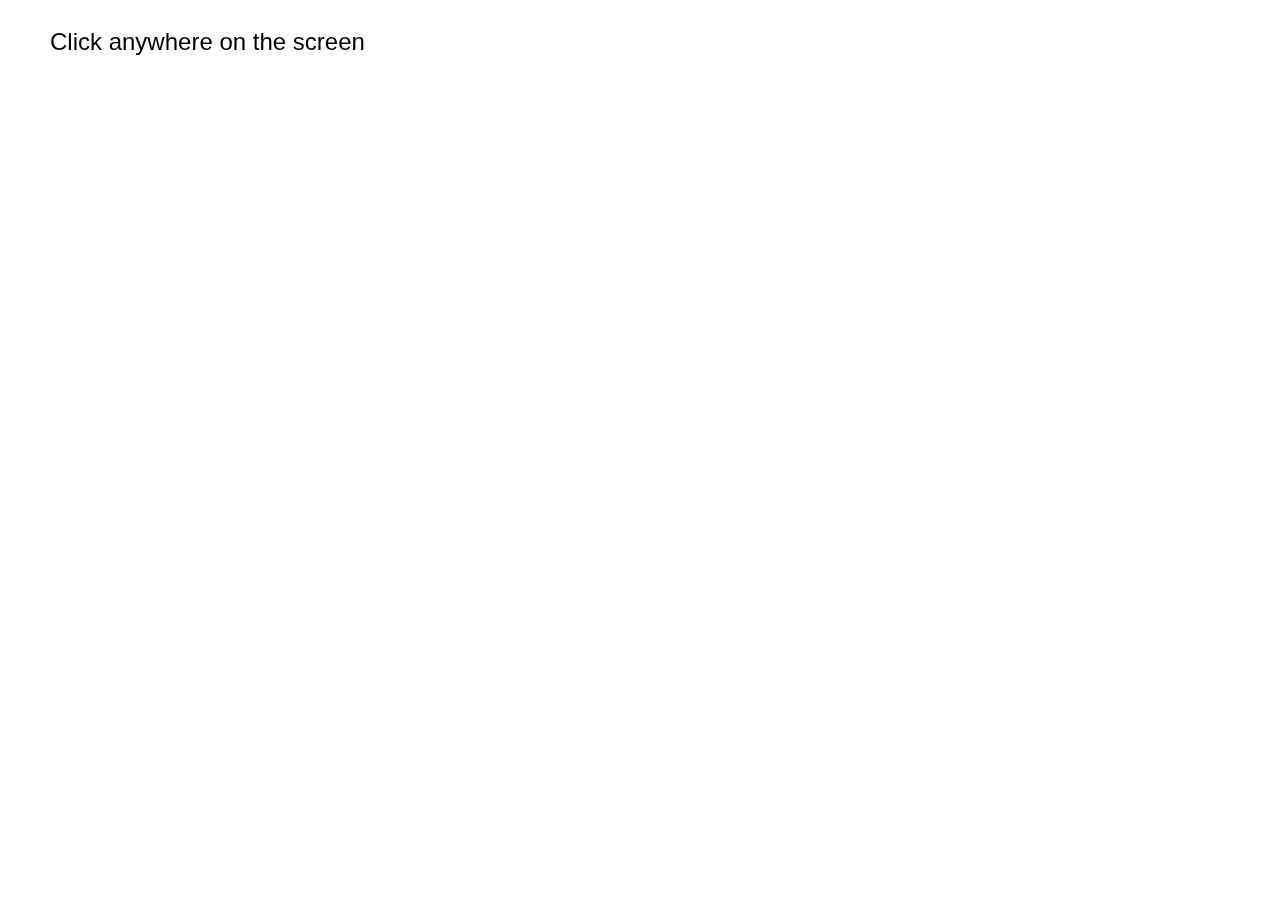
<file: assignment-2-ball/index.html>
<!DOCTYPE html>
<html>
  <head>
    <meta charset="UTF-8">
    <title>assignment-2-ball</title>
    <script src="libraries/p5.js" type="text/javascript"></script>

    <script src="libraries/p5.dom.js" type="text/javascript"></script>
    <script src="libraries/p5.sound.js" type="text/javascript"></script>

    <script src="Ball.js" type="text/javascript"></script>
    <script src="sketch.js" type="text/javascript"></script>

    <style> body {padding: 0; margin: 0;} canvas {vertical-align: top;} </style>
  </head>
  <body>
  </body>
</html>
</file>
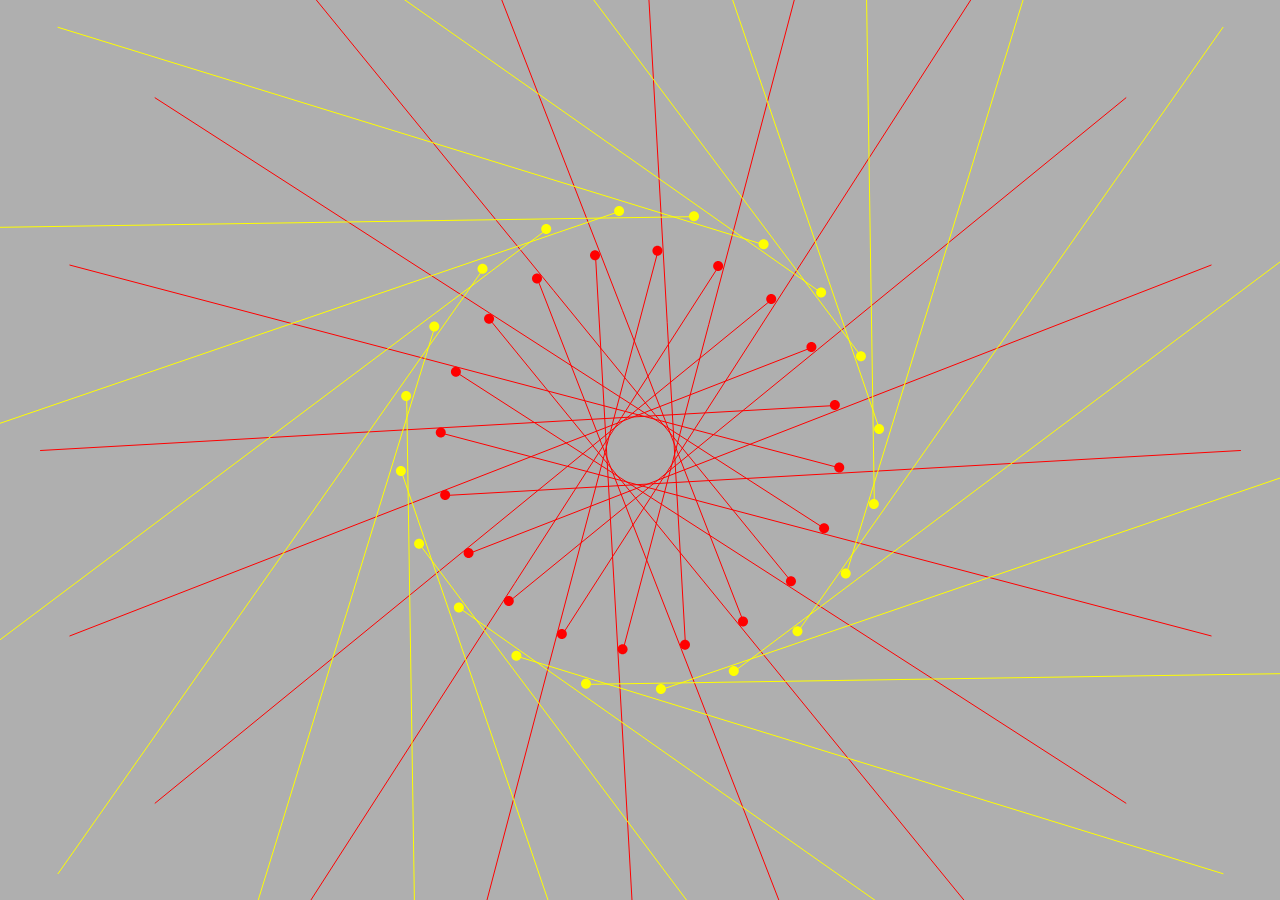
<file: assignment-4/index.html>
<!DOCTYPE html>
<html>
  <head>
    <meta charset="UTF-8">
    <title>assignment-4</title>
    <script src="libraries/p5.js" type="text/javascript"></script>

    <script src="libraries/p5.dom.js" type="text/javascript"></script>
    <script src="libraries/p5.sound.js" type="text/javascript"></script>

    <script src="sketch.js" type="text/javascript"></script>

    <style> body {padding: 0; margin: 0;} canvas {vertical-align: top;} </style>
  </head>
  <body>
  </body>
</html>
</file>
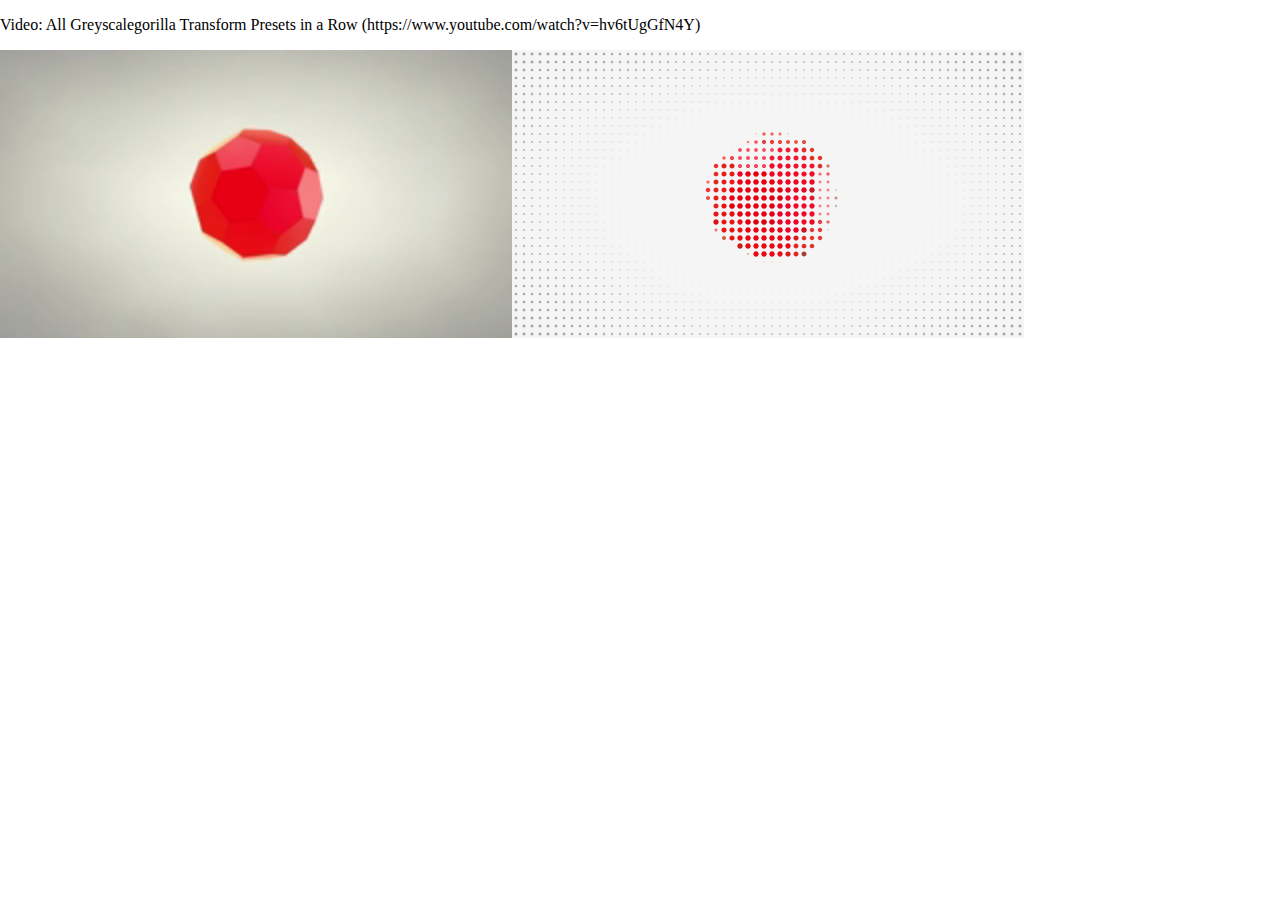
<file: assignment-5/index.html>
<!DOCTYPE html>
<html>
  <head>
    <meta charset="UTF-8">
    <title>assignment-5</title>
    <script src="libraries/p5.js" type="text/javascript"></script>

    <script src="libraries/p5.dom.js" type="text/javascript"></script>
    <script src="libraries/p5.sound.js" type="text/javascript"></script>

    <script src="sketch.js" type="text/javascript"></script>

    <style> body {padding: 0; margin: 0;} canvas {vertical-align: top;} </style>
  </head>
  <body>
    
    <p>Video: All Greyscalegorilla Transform Presets in a Row (https://www.youtube.com/watch?v=hv6tUgGfN4Y) </p>
  </body>
</html>
</file>
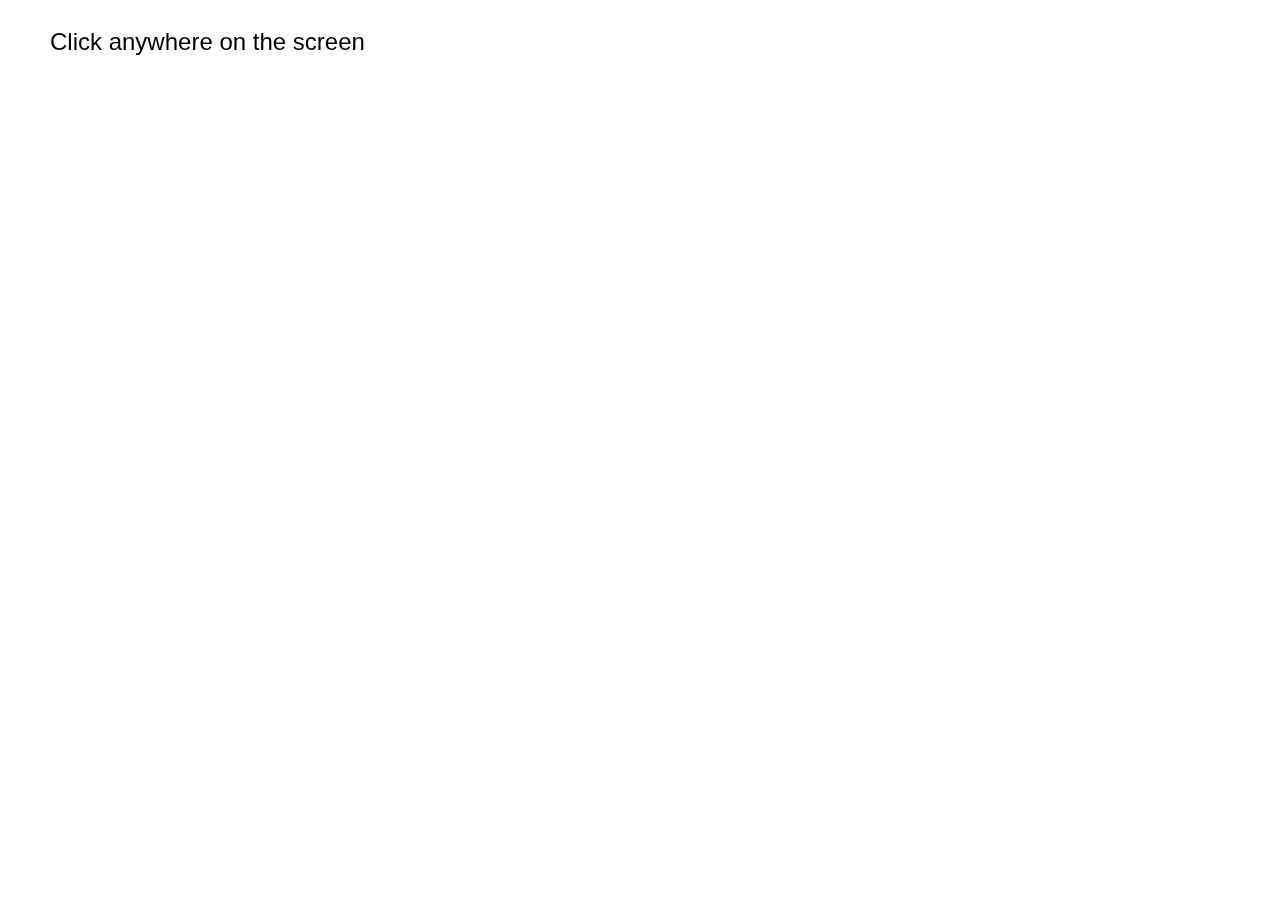
<file: assignment-7-bouncing-balls-physics-updated/index.html>
<!DOCTYPE html>
<html>
  <head>
    <meta charset="UTF-8">
    <title>assignment-7-bouncing-balls-physics-updated</title>
    <script language="javascript" type="text/javascript" src="lib/box2d-html5.js"></script>
    <script language="javascript" type="text/javascript" src="lib/box2d-helper.js"></script>
    
    <script src="libraries/p5.js" type="text/javascript"></script>

    <script src="libraries/p5.dom.js" type="text/javascript"></script>
    <script src="libraries/p5.sound.js" type="text/javascript"></script>

    <script src="Ball.js" type="text/javascript"></script>
    <script src="sketch.js" type="text/javascript"></script>

    <style> body {padding: 0; margin: 0;} canvas {vertical-align: top;} </style>
  </head>
  <body>
  </body>
</html>
</file>
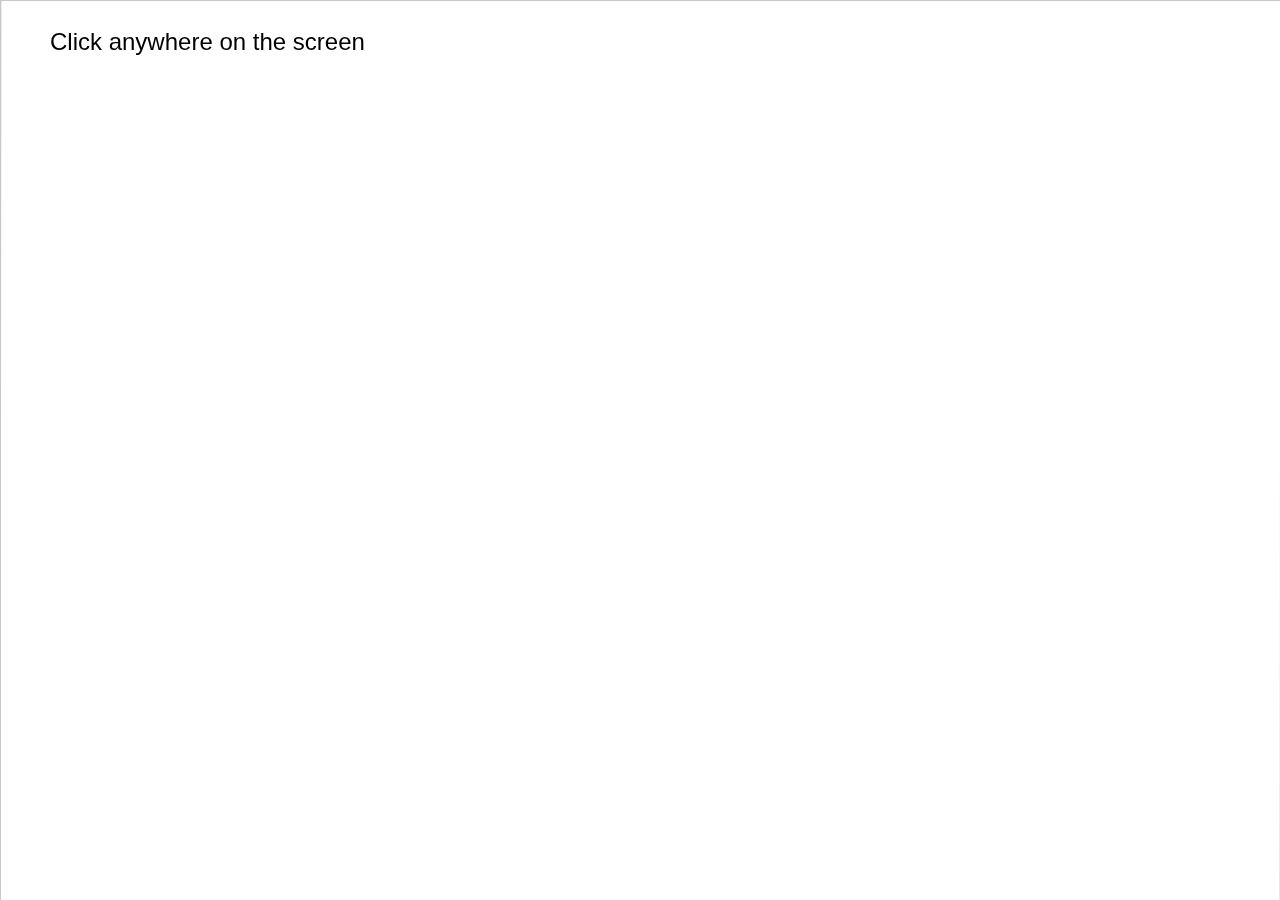
<file: assignment-7-box2d-bouncing-balls-collision/index.html>
<!DOCTYPE html>
<html>
  <head>
    <meta charset="UTF-8">
    <title>assignment-7-bouncing-balls-physics-updated</title>
    <script language="javascript" type="text/javascript" src="lib/box2d-html5.js"></script>
    <script language="javascript" type="text/javascript" src="lib/box2d-helper.js"></script>
    
    <script src="libraries/p5.js" type="text/javascript"></script>

    <script src="libraries/p5.dom.js" type="text/javascript"></script>
    <script src="libraries/p5.sound.js" type="text/javascript"></script>

    <script src="Ball.js" type="text/javascript"></script>
    <script src="Boundary.js" type="text/javascript"></script>
    <script src="sketch.js" type="text/javascript"></script>

    <style> body {padding: 0; margin: 0;} canvas {vertical-align: top;} </style>
  </head>
  <body>
  </body>
</html>
</file>
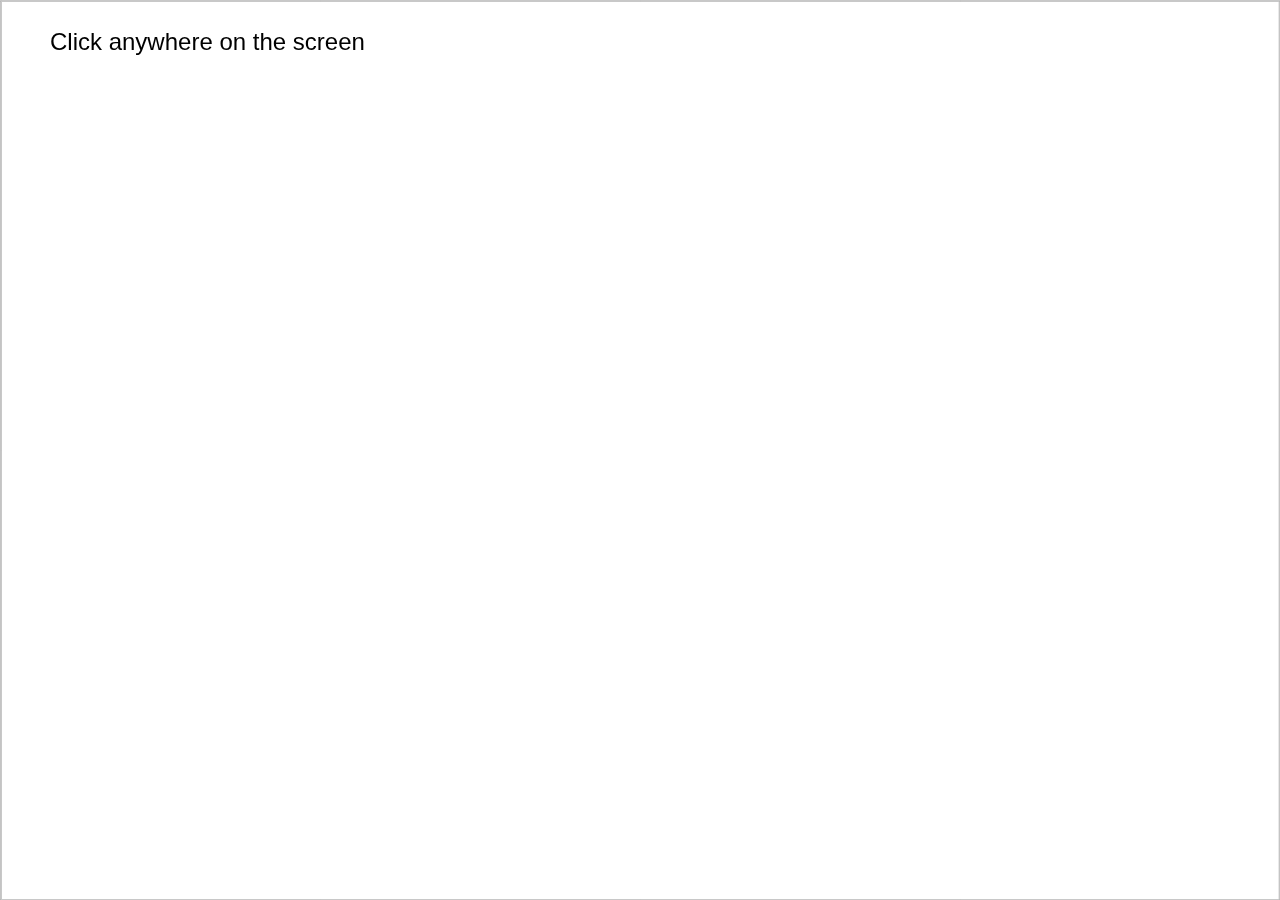
<file: assignment-7-box2d/index.html>
<!DOCTYPE html>
<html>
  <head>
    <meta charset="UTF-8">
    <title>assignment-7-bouncing-balls-physics-updated</title>
    <script language="javascript" type="text/javascript" src="lib/box2d-html5.js"></script>
    <script language="javascript" type="text/javascript" src="lib/box2d-helper.js"></script>
    
    <script src="libraries/p5.js" type="text/javascript"></script>

    <script src="libraries/p5.dom.js" type="text/javascript"></script>
    <script src="libraries/p5.sound.js" type="text/javascript"></script>

    <script src="Balloon.js" type="text/javascript"></script>
    <script src="Boundary.js" type="text/javascript"></script>
    <script src="sketch.js" type="text/javascript"></script>

    <style> body {padding: 0; margin: 0;} canvas {vertical-align: top;} </style>
  </head>
  <body>
  </body>
</html>
</file>
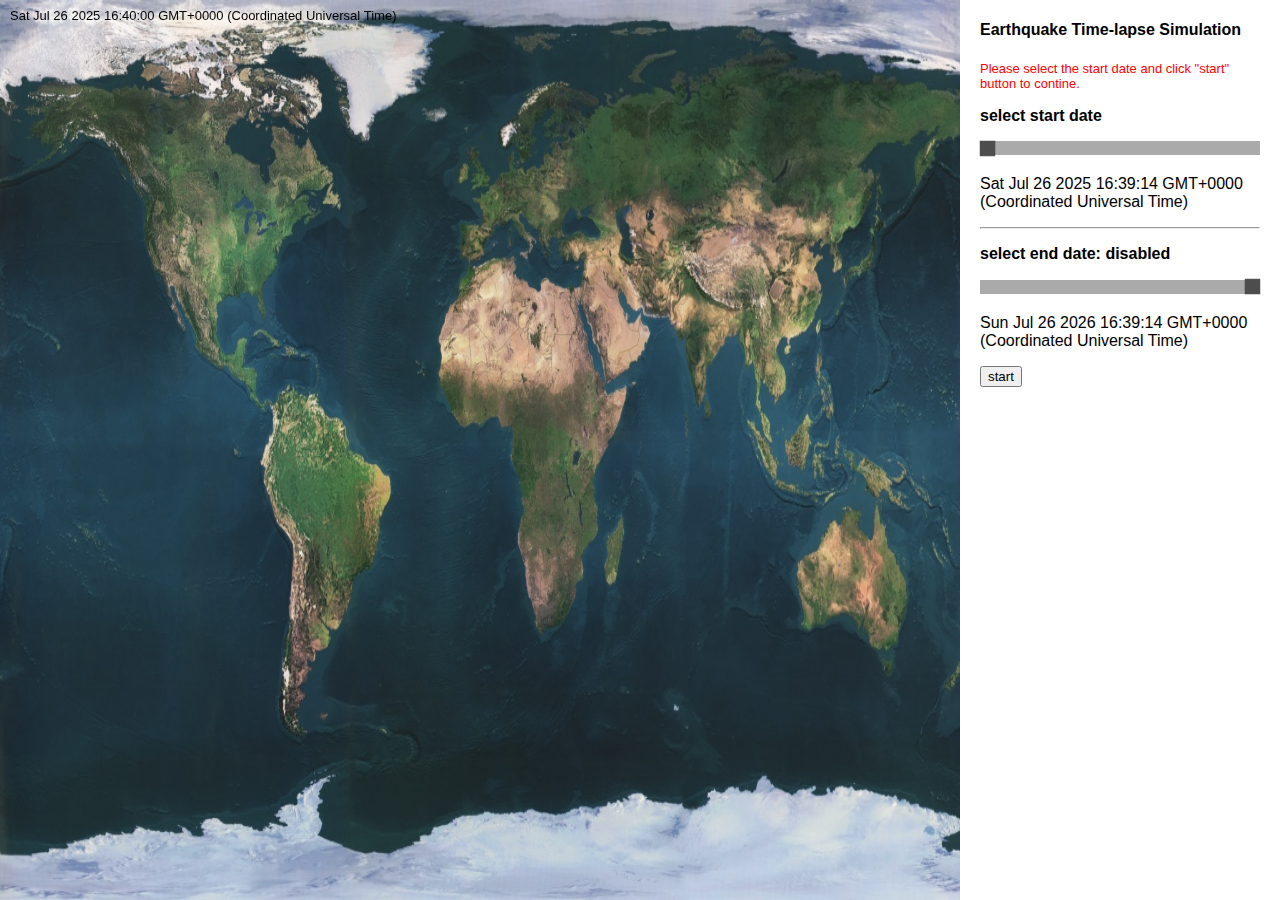
<file: earthquake-project/index.html>
<!DOCTYPE html>
<html>
  <head>
    <meta charset="UTF-8">
    <title>earthquake-project</title>
    <link rel="stylesheet" href="range-slider.css" />
    <link rel="stylesheet" href="style.css" />
    
    <script src="https://cdn.firebase.com/js/client/2.3.2/firebase.js" type="text/javascript"></script>
    
    <script src="libraries/p5.js" type="text/javascript"></script>

    <script src="libraries/p5.dom.js" type="text/javascript"></script>
    <script src="libraries/p5.sound.js" type="text/javascript"></script>
    
    <script src="sketch.js" type="text/javascript"></script>
    <script src="Earthquake.js" type="text/javascript"></script>
    <script src="Ripple.js" type="text/javascript"></script>
  
    <!-- load jQuery library -->
    <script src="https://ajax.googleapis.com/ajax/libs/jquery/1.12.0/jquery.min.js"></script>
    
  <style> body {padding: 0; margin: 0;} canvas {vertical-align: top;} </style>
  
  
  </head>
  <body>
  
  
    <script>
      
    </script>
  </body>
</html>
</file>
<file: earthquake-project/range-slider.css>
input[type=range].slider {
  -webkit-appearance: none;
  width: 100%;
  margin: 0.7px 0;
}
input[type=range].slider:focus {
  outline: none;
}
input[type=range].slider::-webkit-slider-runnable-track {
  width: 100%;
  height: 14px;
  cursor: pointer;
  /*box-shadow: 1px 1px 1px #000000, 0px 0px 1px #0d0d0d;*/
  background: #aaa;
  border-radius: 0px;
  border: 0px solid #010101;
}
input[type=range].slider::-webkit-slider-thumb {
  box-shadow: 0px 0px 1px #000000, 0px 0px 0px #0d0d0d;
  border: 0px solid #001e00;
  height: 15px;
  width: 15px;
  border-radius: 0px;
  background: rgba(70, 70, 70, 0.93);
  cursor: pointer;
  -webkit-appearance: none;
  margin-top: -0.7px;
}
input[type=range].slider:focus::-webkit-slider-runnable-track {
  background: #aaa;
}
input[type=range].slider::-moz-range-track {
  width: 100%;
  height: 25.6px;
  cursor: pointer;
  box-shadow: 1px 1px 1px #000000, 0px 0px 1px #0d0d0d;
  background: #244d4d;
  border-radius: 0px;
  border: 0px solid #010101;
}
input[type=range].slider::-moz-range-thumb {
  box-shadow: 0px 0px 1px #000000, 0px 0px 0px #0d0d0d;
  border: 0px solid #001e00;
  height: 27px;
  width: 18px;
  border-radius: 0px;
  background: rgba(255, 67, 95, 0.93);
  cursor: pointer;
}
input[type=range].slider::-ms-track {
  width: 100%;
  height: 25.6px;
  cursor: pointer;
  background: transparent;
  border-color: transparent;
  color: transparent;
}
input[type=range].slider::-ms-fill-lower {
  background: #214646;
  border: 0px solid #010101;
  border-radius: 0px;
  box-shadow: 1px 1px 1px #000000, 0px 0px 1px #0d0d0d;
}
input[type=range].slider::-ms-fill-upper {
  background: #244d4d;
  border: 0px solid #010101;
  border-radius: 0px;
  box-shadow: 1px 1px 1px #000000, 0px 0px 1px #0d0d0d;
}
input[type=range].slider::-ms-thumb {
  box-shadow: 0px 0px 1px #000000, 0px 0px 0px #0d0d0d;
  border: 0px solid #001e00;
  height: 27px;
  width: 18px;
  border-radius: 0px;
  background: rgba(255, 67, 95, 0.93);
  cursor: pointer;
  height: 25.6px;
}
input[type=range].slider:focus::-ms-fill-lower {
  background: #244d4d;
}
input[type=range].slider:focus::-ms-fill-upper {
  background: #275454;
}
</file>
<file: earthquake-project/style.css>
body{
  font-family: "Myriad Set Pro","Helvetica Neue","Helvetica","Arial",sans-serif;
}

.cntrlContainer {
  margin: auto 20px;
  width: 280px;
}
</file>
